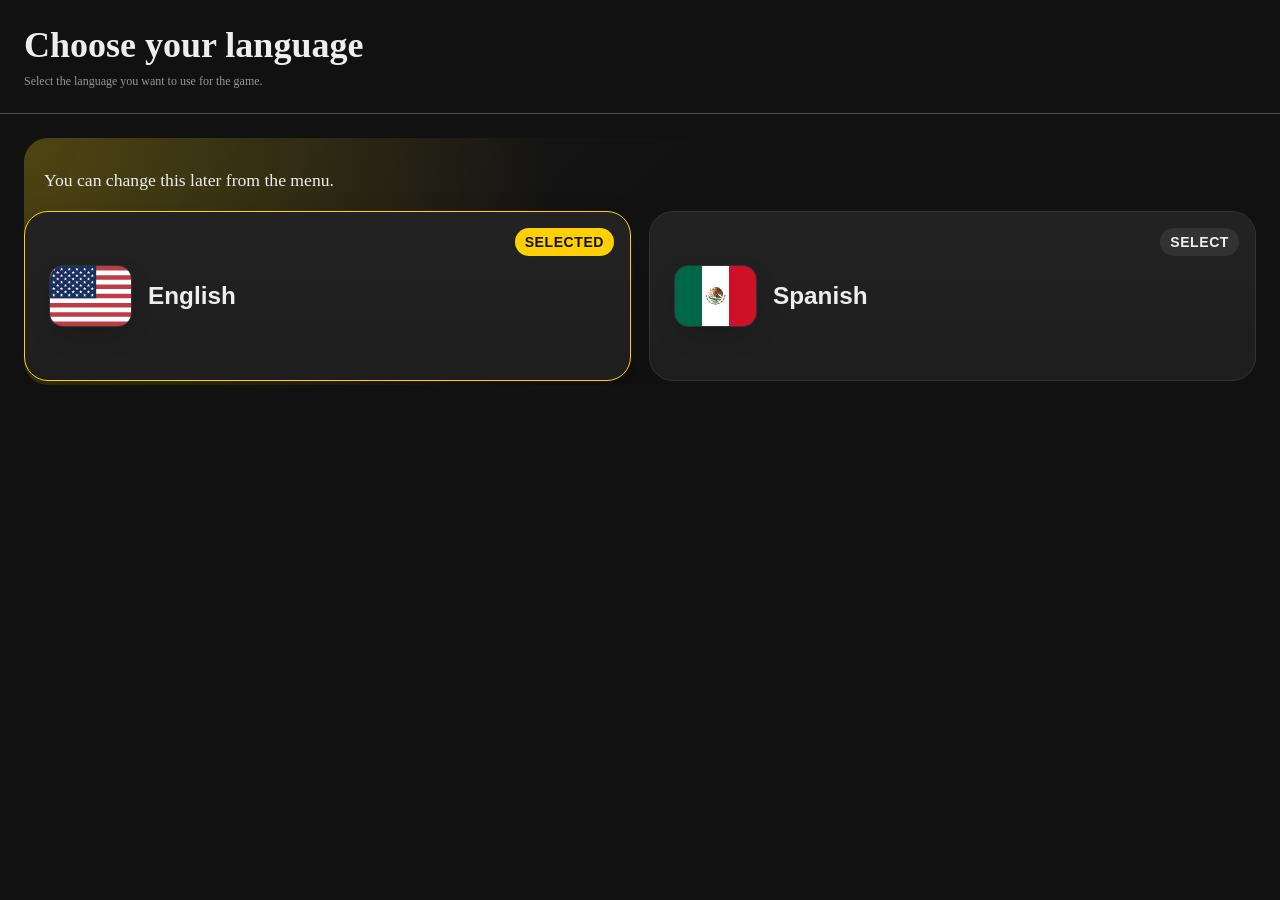
<file: webgame/index.html>
<!DOCTYPE html>
<html lang="en">
  <head>
    <meta charset="UTF-8" />
    <meta name="viewport" content="width=device-width, initial-scale=1.0" />
    <title>Magium Game v0.6.0-preview.2</title>
    <style>
      /* Ensure the page background is fully black and remove default margins so
         the app's 24px padding doesn't produce a lighter border on mobile */
      html,
      body {
        height: 100%;
        margin: 0;
        /* Defer to app theme CSS variables so body adapts to chosen theme */
        background: var(--bg, #111);
        color: var(--text, #eee);
        /* Base UI font size */
        font-size: 18px;
      }
      /* Make scrollbars on mobile less intrusive */
      body {
        -webkit-font-smoothing: antialiased;
        -moz-osx-font-smoothing: grayscale;
      }
      /* Ensure root container fills the body for proper iframe and fullscreen behavior */
      #root {
        height: 100%;
        display: flex;
        flex-direction: column;
      }
    </style>
    <script type="module" crossorigin src="./assets/index-ByXGnhnT.js"></script>
    <link rel="stylesheet" crossorigin href="./assets/index-D6ZuIBnN.css">
  </head>
  <body>
    <div id="root"></div>
    <script>
      // Ensure initial theme class is applied before the app mounts so body
      // background and other global styles reflect user's saved preference.
      ;(function () {
        try {
          var raw = null
          try {
            raw = localStorage.getItem('magium:styles')
          } catch (e) {
            raw = null
          }
          if (raw) {
            try {
              var prefs = JSON.parse(raw)
              if (prefs && prefs.palette) {
                document.documentElement.classList.add('theme-' + String(prefs.palette))
              }
            } catch (e) {
              /* ignore JSON errors */
            }
          }
        } catch (e) {
          /* ignore */
        }
      })()

      // Helper shim for tests / traversal: if the game exposes a global
      // `magium` object with `routeId`, propagate it onto <section>
      // elements as `data-route-id`. Also observe mutations so dynamically
      // rendered sections receive the attribute.
      ;(function () {
        try {
          if (typeof window === 'undefined' || typeof document === 'undefined') return
          function applyRouteId() {
            try {
              var mg = window.magium
              var rid = mg && mg.routeId
              if (typeof rid !== 'undefined' && rid !== null) {
                var s = document.querySelector('section')
                if (s) s.setAttribute('data-route-id', String(rid))
              }
            } catch (e) {
              /* ignore */
            }
          }
          // Apply on DOMContentLoaded and periodically for safety
          document.addEventListener('DOMContentLoaded', function () {
            applyRouteId()
            // Observe for added/changed section elements if supported
            if (typeof MutationObserver !== 'undefined') {
              var mo = new MutationObserver(function () {
                applyRouteId()
              })
              mo.observe(document.documentElement || document.body, {
                childList: true,
                subtree: true,
              })
            }
            // Also run a periodic check in case the game sets routeId later
            if (typeof setInterval !== 'undefined') setInterval(applyRouteId, 500)
          })
        } catch (e) {
          /* ignore */
        }
      })()
    </script>
  </body>
</html>
</file>
<file: webgame/assets/index-D6ZuIBnN.css>
.toast-overlay{position:fixed;inset:0;display:grid;place-items:center;background:var(--overlay-weak);pointer-events:none}.toast-box{background:var(--panel-bg);color:var(--text);padding:var(--space-md) var(--space-lg);border-radius:var(--radius-lg);box-shadow:0 18px 48px #00000026;width:100%;max-width:var(--toast-max-width);text-align:center;pointer-events:auto}.toast-sub{font-size:var(--font-size-btn);opacity:.95;margin-bottom:6px}.toast-title{font-weight:800;font-size:var(--font-size-title);margin-bottom:var(--space-xxs)}.toast-meta{font-size:var(--font-size-meta);opacity:.9}.btn.danger{background:var(--danger-bg);border:1px solid var(--danger-border);color:var(--danger-text, #fff);box-shadow:0 0 0 1px #00000005 inset}.btn.primary{font-size:var(--font-size-btn)}.btn.secondary{border:1px solid var(--panel-border);font-size:calc(var(--font-size-btn) - 2px)}.btn.slot-btn{padding:6px 10px;font-size:var(--font-size-base)}.btn.slot-btn.secondary{font-size:calc(var(--font-size-base) - 2px)}.disabled,.btn[disabled],.btn[aria-disabled=true]{opacity:.35;cursor:not-allowed;pointer-events:none}.danger,.btn.danger{background:var(--danger-bg);border:1px solid var(--danger-border);color:var(--danger-text, #fff)}.confirm-overlay{position:fixed;inset:0;display:flex;align-items:center;justify-content:center;background:#0006;z-index:2000;pointer-events:auto}.confirm-box{background:var(--bg);color:var(--fg);border-radius:6px;padding:18px;min-width:320px;max-width:90%;box-shadow:0 8px 24px #00000059;text-align:left}.confirm-title{font-weight:700;margin-bottom:8px}.confirm-message{margin-bottom:14px}.confirm-actions{display:flex;gap:10px;justify-content:flex-end}.confirm-box .btn{min-width:86px}.content-area{box-sizing:border-box;padding:var(--space-lg);background:var(--content-bg);color:var(--text)}@media(max-width:640px){.content-area{padding:var(--space-sm)}}.content-area .section-main{width:100%;line-height:1.6;padding:0;transform:translateZ(0);backface-visibility:hidden}.content-area .nav-grid{margin-top:var(--space-lg);margin-bottom:100px;display:grid;gap:var(--space-sm)}.content-area .nav-grid .warning-text{color:var(--warning-text, var(--status-fail))!important;text-align:left;padding:14px 18px;font-size:var(--font-size-btn);font-weight:600;min-height:var(--choice-min-height);display:block;background:transparent;border-radius:var(--radius)}.warning-hidden{display:none!important}.content-area .warning-hidden{display:none}.menu-button{display:flex;align-items:center;justify-content:flex-start;width:100%;padding:14px 18px;font-size:var(--font-size-menu-btn);text-align:left;gap:12px}.menu-button.disabled{opacity:.6;pointer-events:none}.menu-button.danger{background:var(--danger-bg);border:1px solid var(--danger-border);color:var(--danger-text, #fff)}.menu-dialog{position:fixed;top:0;right:0;height:100%;width:fit-content;min-width:220px;max-width:90vw;background:var(--bg);border-left:1px solid var(--panel-border);z-index:2001;padding:var(--space-md);display:flex;flex-direction:column;gap:var(--space-xs);box-sizing:border-box;overflow-x:hidden}.menu-dialog .contact-dialog,.menu-dialog .contact-dialog p,.menu-dialog .contact-dialog li,.menu-dialog .contact-dialog a{overflow-wrap:anywhere;word-break:break-word;white-space:normal}@media(min-width:640px){.menu-dialog{min-width:420px;max-width:60vw}}.menu-dialog .menu-button{width:auto;min-width:160px}.menu-overlay{position:fixed;inset:0;background:var(--overlay-bg);z-index:2000}.menu-header{display:flex;justify-content:space-between;align-items:center}.menu-title{font-weight:600}.menu-close-btn{background:transparent;border:none;color:var(--text);font-size:var(--font-size-base)}.menu-grid{display:grid;gap:var(--space-xs)}.icon{font-size:var(--font-size-base)}.menu-label{font-size:var(--font-size-btn);font-weight:600;margin-left:5px;white-space:nowrap;overflow:hidden;text-overflow:ellipsis}@media(min-width:640px){.menu-dialog.contact-dialog{width:auto;min-width:480px;max-width:60vw}}.menu-version{margin-top:auto;padding-top:var(--space-md);font-size:calc(var(--font-size-base) * .85);color:var(--muted);text-align:center;-webkit-user-select:none;user-select:none}.menu-dialog .menu-version{text-align:right}.back-btn{padding:var(--space-xxs) var(--space-sm);border-radius:var(--radius);display:inline-flex;align-items:center;background:transparent;border:1px solid var(--btn-back-color);color:var(--btn-back-color);cursor:pointer}.btn.back-btn,button.back-btn,.btn.back-btn.accent,.back-btn.accent{background:transparent;border-color:var(--btn-back-color);color:var(--btn-back-color)}header.app-header{display:flex;gap:12px;align-items:center;overflow:hidden;position:sticky;top:0;background:var(--bg);z-index:1000;padding-top:var(--space-lg);padding-bottom:var(--space-lg);padding-left:var(--space-lg);padding-right:var(--space-lg);border-bottom:1px solid var(--header-border);flex-shrink:0}.header-left{min-width:0;display:flex;gap:8px;flex-direction:column;flex:1 1 auto}.header-title{margin:0;white-space:nowrap;overflow:hidden;text-overflow:ellipsis}.header-subtitle{opacity:.6;font-size:var(--font-size-meta);white-space:nowrap;overflow:hidden;text-overflow:ellipsis}.header-buttons{display:flex;gap:10px;align-items:center;flex:0 0 auto}:root{--bg: #111;--content-bg: #111;--text: #eee;--muted: rgba(255, 255, 255, .6);--panel-bg: #1e1e1e;--panel-border: #333;--accent: #ffd000;--accent-muted: rgba(204, 170, 0, .3);--status-success: #3a773a;--status-success-bg: rgba(58, 119, 58, .12);--status-success-text: #b6f5b6;--status-fail: #773333;--status-fail-bg: rgba(119, 34, 34, .12);--status-fail-text: #ffb3b3;--status-danger: #773333;--status-danger-bg: #552222;--status-danger-border: #773333;--status-disabled-bg: #5a0f0f;--status-disabled-border: rgb(192, 0, 0);--status-disabled-text: rgba(255, 255, 255, .6);--success: var(--status-success);--success-bg: var(--status-success-bg);--success-text: var(--status-success-text);--fail: var(--status-fail);--fail-bg: var(--status-fail-bg);--fail-text: var(--status-fail-text);--danger: var(--status-danger);--danger-bg: var(--status-danger-bg);--danger-border: var(--status-danger-border);--disabled-bg: var(--status-disabled-bg);--disabled-border: var(--status-disabled-border);--font-family: Georgia, serif;--font-size-base: 18px;--font-size-btn: 16px;--font-size-menu-btn: 18px;--font-size-heading: 18px;--font-size-title: 22px;--font-size-meta: 12px;--font-size-small: 14px;--status-warning: #fce08a;--warning-text: #ff6b6b;--btn-back-color: #ffd000;--overlay-bg: rgba(0, 0, 0, .4);--overlay-weak: rgba(0, 0, 0, .25);--space-xxs: 4px;--space-xs: 8px;--space-sm: 12px;--space-md: 16px;--space-lg: 24px;--toast-max-width: 520px;--choice-min-height: 3em;--stat-action-size: 36px;--radius-xs: 3px;--radius-sm: 4px;--radius: 6px;--radius-md: 8px;--radius-lg: 12px;--base-font-size: var(--font-size-base);--choice-font-size: var(--font-size-btn);--btn-font-size: var(--font-size-btn);--heading-font-size: var(--font-size-heading)}.theme-dark{--bg: #111;--content-bg: #111;--text: #eee;--muted: rgba(255, 255, 255, .6);--panel-bg: #1e1e1e;--panel-border: #333;--accent: #ffd000;--accent-muted: rgba(204, 170, 0, .3);--header-border: rgba(120, 120, 120, .6);--status-success: #3a773a;--status-success-bg: rgba(58, 119, 58, .12);--status-success-text: #b6f5b6;--status-fail: #773333;--status-fail-bg: rgba(119, 34, 34, .12);--status-fail-text: #ffb3b3;--warning-text: #ff6b6b;--status-disabled-bg: #757070;--status-disabled-border: #696868;--status-disabled-text: rgb(255, 243, 243);--btn-back-color: #ffd000;--overlay-bg: rgba(0, 0, 0, .4);--overlay-weak: rgba(0, 0, 0, .25)}.theme-light{--bg: #ffffff;--content-bg: #ffffff;--text: #0b0b0b;--muted: rgba(0, 0, 0, .55);--panel-bg: #f6f6f6;--panel-border: #e6e6e6;--accent: #2c73dd;--accent-muted: rgba(30, 91, 184, .3);--header-border: rgba(0, 0, 0, .06);--status-success: #2e6b2e;--status-success-bg: rgba(53, 122, 14, .25);--status-success-text: #1f4f1f;--status-fail: #8a2b2b;--status-fail-bg: rgba(138, 43, 43, .25);--status-fail-text: #661818;--warning-text: #ff0000;--status-danger: #8a2b2b;--status-danger-bg: rgba(138, 43, 43, .12);--status-danger-text: #661818;--status-danger-border: #8a2b2b;--danger-text: var(--status-danger-text);--status-disabled-bg: #cac3c3;--status-disabled-border: #e0e0e0;--status-disabled-text: rgba(0, 0, 0, .4);--btn-back-color: #2c73dd;--overlay-bg: rgba(0, 0, 0, .22);--overlay-weak: rgba(0, 0, 0, .15)}.bg-solid{background:var(--bg)}.bg-paper{background-image:linear-gradient(180deg,#ffffff05,#00000005);background-color:var(--bg)}.bg-grid{background-image:linear-gradient(0deg,rgba(255,255,255,.02) 1px,transparent 1px),linear-gradient(90deg,rgba(255,255,255,.02) 1px,transparent 1px);background-size:24px 24px;background-color:var(--bg)}.btn{background:var(--panel-bg);color:var(--text);border:1px solid var(--panel-border);border-radius:var(--radius);padding:10px 14px;cursor:pointer;font-size:var(--font-size-btn)}.btn[disabled],.btn[aria-disabled=true]{background:var(--disabled-bg);border:1px solid var(--disabled-border)}.btn.menu{display:block;width:100%;justify-content:flex-start;padding:14px 18px;font-size:var(--font-size-menu-btn);text-align:left}.btn.danger{background:var(--danger-bg);border:1px solid var(--danger-border)}.btn.hidden{display:none}.section-main{width:100%;max-width:100%;line-height:1.6}.banner-list{display:grid;gap:8px;margin-bottom:12px}.banner-success{background:var(--status-success-bg);border:1px solid var(--status-success);color:var(--status-success-text);padding:8px 10px;border-radius:6px;font-size:var(--font-size-btn)}.banner-fail{background:var(--status-fail-bg);border:1px solid var(--status-fail);color:var(--status-fail-text);padding:8px 10px;border-radius:6px;font-size:var(--font-size-btn)}.magium-root{height:100vh;height:100dvh;display:flex;flex-direction:column;overflow:clip;color:var(--text);font-family:var(--font-family);font-size:var(--font-size-base);background:var(--bg)}.content-area{box-sizing:border-box;padding:var(--space-lg);background:var(--content-bg);color:var(--text);flex:1 1 auto;min-width:0;min-height:0;overflow-y:auto;contain:layout paint style}@media(max-width:640px){.content-area{padding:var(--space-md)}}.layout-row{display:flex;gap:0;flex:1 1 auto;min-height:0;overflow:clip}.side-menu{min-width:200px;width:auto;box-sizing:border-box;padding:var(--space-md);background:var(--content-bg);margin-right:0;position:sticky;top:0;max-height:100vh;max-height:100dvh;overflow-y:auto;display:flex;flex-direction:column;flex:0 0 auto;transition:width .16s ease,min-width .16s ease}.side-menu.collapsed{width:56px;min-width:56px;padding-left:.25rem;padding-right:.25rem}.side-menu .menu-hamburger{width:48px;height:48px;padding:0}.side-menu .menu-hamburger .icon{font-size:calc(var(--font-size-base) * 1.25)}.side-menu .side-menu-inner{display:flex;flex-direction:column;gap:var(--space-sm)}.side-menu .menu-version{text-align:right}.side-menu .side-menu-hamburger{display:flex;justify-content:flex-end;padding-right:var(--space-sm);padding-left:0}.side-menu .menu-hamburger{width:40px;height:40px;padding:0}.side-menu.collapsed .menu-hamburger{margin-right:8px}.side-menu .side-menu-grid{display:flex;flex-direction:column;gap:var(--space-sm)}.side-menu.collapsed .side-menu-grid{display:none}.side-menu .menu-button{text-align:left}.side-menu.collapsed .menu-button{text-align:center;padding-left:.5rem;padding-right:.5rem;overflow:hidden;white-space:nowrap}.side-menu .menu-label{white-space:normal;overflow:visible;text-overflow:unset;margin-left:6px}.content-area .section-main{width:100%;line-height:1.6;padding:0}.content-area .text-block{white-space:pre-wrap;margin:0 0 16px;padding:0;overflow-x:hidden;overflow-wrap:break-word}.content-area .nav-grid{margin-top:var(--space-lg);display:grid;gap:var(--space-sm)}.content-area .nav-grid button.btn.menu{min-height:var(--choice-min-height);text-align:left;white-space:normal;overflow-wrap:anywhere}.controls{margin-top:20px;display:flex;gap:var(--space-sm);align-items:center;flex-wrap:wrap}.controls .btn{min-width:96px}.choice-button{display:block;width:100%;justify-content:flex-start;padding:14px 18px;font-size:var(--font-size-menu-btn);text-align:left;min-height:var(--choice-min-height);white-space:normal;overflow-wrap:anywhere}.theme-light .choice-button{background:#f0f0f0}.achievements-section{margin-bottom:var(--space-lg);padding:var(--space-md);border-radius:var(--radius-md);background:var(--panel-bg);border:1px solid var(--panel-border)}.achievement-list{list-style:none;padding:0;margin:0;display:grid;gap:var(--space-xs);width:100%;box-sizing:border-box}.achievement-item{width:100%;box-sizing:border-box;max-width:100%;padding:var(--space-xs) var(--space-sm);border-radius:var(--radius);border:1px solid var(--panel-border);background:transparent;color:var(--muted);display:grid;grid-template-columns:minmax(0,1fr) auto;gap:var(--space-sm);align-items:center;overflow:hidden}.achievement-item.unlocked{border-color:var(--status-success);background:var(--status-success-bg);color:var(--status-success-text)}.achievement-title{font-size:var(--font-size-btn);color:var(--muted);min-width:0;overflow-wrap:anywhere}.achievement-item.unlocked .achievement-title{color:var(--status-success-text)}.achievement-meta{margin-top:var(--space-xxs);font-size:var(--font-size-meta);opacity:.9;color:var(--muted);overflow-wrap:break-word}.achievement-status{font-size:var(--font-size-meta);opacity:.8;justify-self:end}.achievement-status.unlocked{opacity:.9;color:var(--status-success-text);font-weight:700}.achievement-status.locked{opacity:.7;color:var(--muted)}.achievements-root{padding:var(--space-lg);font-family:var(--font-family);background:var(--content-bg)}header.app-header.achievements-header{padding-top:0;padding-bottom:0}.notice-muted{opacity:.7}.stats-root{padding:var(--space-lg);font-family:var(--font-family);background:var(--content-bg)}.stats-heading{margin:0;font-size:var(--font-size-btn)}.stats-available{margin-left:auto;font-weight:600}.stats-available-mobile{font-weight:600;padding:var(--space-sm) 0;border-bottom:1px solid var(--panel-border);margin-bottom:var(--space-md)}.gate-warning{margin-top:var(--space-xs);padding:var(--space-xs) var(--space-sm);border-radius:var(--radius);color:var(--status-warning);font-size:var(--font-size-small)}.stats-grid{display:grid;gap:var(--space-md);width:100%;max-width:none;box-sizing:border-box;grid-template-columns:1fr}@media(min-width:640px){.stats-grid{grid-template-columns:repeat(auto-fill,minmax(200px,1fr));justify-content:space-evenly}}.stat-card{display:flex;flex-direction:column;gap:var(--space-sm);padding:var(--space-md);background:var(--panel-bg);border:1px solid var(--panel-border);border-radius:var(--radius-md);box-sizing:border-box;transition:transform .15s ease,box-shadow .15s ease}@media(max-width:640px){.stat-card{flex-direction:row;align-items:center;padding:var(--space-xs) var(--space-sm);gap:var(--space-sm)}.stat-card .stat-card-header{flex:1;display:grid;grid-template-columns:auto minmax(0,1fr);gap:var(--space-sm);align-items:center}.stat-card .stat-card-header .stat-label{min-width:0}.stat-card .stat-card-header .stat-display{justify-self:end;text-align:right}.stat-card .stat-card-controls{display:flex;gap:var(--space-xs);flex-shrink:0}}@media(min-width:640px){.stat-card{min-height:140px}.stat-card:hover:not(.disabled){transform:translateY(-2px);box-shadow:0 4px 12px #00000026}.stat-card .stat-card-header{flex:1;display:flex;flex-direction:column;gap:var(--space-xs)}.stat-card .stat-card-header .stat-label{font-weight:600;font-size:var(--font-size-base)}.stat-card .stat-card-header .stat-display{font-size:var(--font-size-title);color:var(--text);font-weight:700}.stat-card .stat-card-controls{display:grid;grid-template-columns:1fr 1fr;gap:var(--space-sm)}.stat-card .stat-card-controls .stat-button{width:100%;height:36px;font-size:16px;font-weight:700}}.stat-card.disabled{opacity:.5;pointer-events:none}.stat-card.static-stat{background:var(--panel-bg-highlight, var(--panel-bg));border-color:var(--accent-muted, var(--accent, var(--panel-border)));border-width:2px}.stat-label{color:var(--text)}.stat-display{opacity:.9}.stat-button-placeholder{width:var(--stat-action-size);height:var(--stat-action-size)}@media(min-width:640px){.stat-button-placeholder{width:100%;height:36px}}.stat-button{width:var(--stat-action-size);height:var(--stat-action-size);display:inline-flex;align-items:center;justify-content:center;padding:0;background:var(--panel-bg);color:var(--text);border:1px solid var(--panel-border);border-radius:var(--radius);cursor:pointer;font-size:var(--font-size-btn);transition:all .15s ease}.stat-button:hover:not(:disabled){background:var(--panel-border);transform:scale(1.05)}.stat-button:active:not(:disabled){transform:scale(.95)}.stat-row{display:grid;grid-template-columns:auto minmax(0,1fr) repeat(2,var(--stat-action-size));gap:var(--space-sm);align-items:center;padding:var(--space-xs) var(--space-sm);background:var(--panel-bg);border:1px solid var(--panel-border);border-radius:var(--radius-md);width:100%;box-sizing:border-box}.stat-row.disabled{opacity:.5;pointer-events:none}.stat-row.static-stat{background:var(--panel-bg-highlight, var(--panel-bg));border-color:var(--accent, var(--panel-border))}.save-root{padding:var(--space-lg);font-family:var(--font-family);color:var(--text);background:var(--content-bg);min-height:100vh}.save-header{display:flex;gap:var(--space-md);align-items:baseline}.slot-bulk-actions{display:flex;justify-content:center;gap:var(--space-md);padding:var(--space-sm) 0;margin-bottom:var(--space-sm)}.slot-bulk-btn{display:inline-flex;align-items:center;gap:var(--space-xs);padding:var(--space-xs) var(--space-lg);font-size:var(--font-size-btn);min-height:40px}.slot-list{width:100%}.slot-columns{display:flex;align-items:flex-start;gap:0}.slot-column{flex:1;min-width:0;display:flex;flex-direction:column;gap:var(--space-sm)}.slot-column+.slot-column{border-left:1px solid var(--panel-border);padding-left:var(--space-md);margin-left:var(--space-md)}.slot-row{display:grid;grid-template-columns:minmax(80px,1fr) auto;gap:var(--space-sm);align-items:center;min-height:60px}.slot-info{min-width:0;overflow:hidden}.slot-actions{display:flex;gap:var(--space-xs);flex-shrink:0}.slot-savename{padding:var(--space-xs) var(--space-sm);border-radius:var(--radius-sm);border:1px solid var(--panel-border);background:var(--panel-bg);color:var(--text);width:100%;min-width:80px;max-width:480px;box-sizing:border-box;font-size:var(--font-size-base);grid-column:1/2}@media(max-width:640px){.slot-row.editing{display:flex;gap:var(--space-xs);align-items:center}.slot-row.editing .slot-savename{max-width:calc(100% - 160px);min-width:80px;flex:1 1 auto}.slot-row.editing .slot-edit-btn{flex:0 0 auto;white-space:nowrap}}.slot-edit-btn{white-space:nowrap;margin-left:var(--space-xs)}.slot-row.editing .slot-btn.save,.slot-row.editing .slot-btn.load,.slot-row.editing .slot-btn.export,.slot-row.editing .slot-btn.delete{visibility:hidden;pointer-events:none;opacity:0}@media(min-width:640px){.slot-row.editing{grid-template-columns:minmax(0,480px) max-content max-content 1fr;justify-items:start;gap:var(--space-xs)}.slot-row.editing .slot-savename{max-width:100%;margin-right:0}.slot-row.editing .slot-edit-btn{margin-left:var(--space-xs)}}.slot-btn{padding:0;border-radius:var(--radius);border:1px solid var(--panel-border);background:var(--panel-bg);color:var(--text);cursor:pointer;display:inline-flex;align-items:center;justify-content:center;width:50px;height:50px;min-width:50px;min-height:50px;flex-shrink:0}@media(max-width:640px){.slot-btn{width:45px;height:45px;min-width:45px;min-height:45px}}.slot-btn svg{width:20px;height:20px}.slot-btn.load.enabled{background:var(--status-success-bg);border-color:var(--status-success);color:var(--status-success-text)}.slot-btn.disabled,.slot-btn.disabled[disabled]{background:var(--status-disabled-bg);cursor:not-allowed}.slot-btn.delete{background:var(--status-danger-bg);border-color:var(--status-danger-border)}.slot-title{font-weight:600;cursor:pointer;font-size:var(--font-size-btn)}.slot-title.empty{color:var(--muted)}.slot-meta{font-size:var(--font-size-meta);opacity:.7}.theme-settings{display:grid;gap:var(--space-sm)}.panel-heading{font-weight:700;margin-bottom:var(--space-xs)}.options-grid{display:grid;gap:var(--space-xs)}.theme-option,.background-option{padding:var(--space-sm);border-radius:var(--radius);border:1px solid var(--panel-border);cursor:pointer;display:flex;gap:var(--space-xs);align-items:center}.theme-swatch{width:28px;height:18px;border-radius:var(--radius-xs);border:1px solid rgba(0,0,0,.2)}.theme-swatch.theme-dark{background:#000}.theme-swatch.theme-light{background:#fff}.option-label{text-transform:capitalize}.checkmark{margin-left:auto;opacity:.8}:export{mobileBreakpoint:640px;desktopBreakpoint:1008px}.contact-form{display:flex;flex-direction:column;gap:var(--space-sm)}.contact-intro{font-size:.95em;color:var(--text-muted);margin-bottom:6px}.contact-form label{display:flex;flex-direction:column;gap:6px}.contact-form input,.contact-form textarea{padding:8px;border:1px solid var(--panel-border);background:var(--panel);color:var(--text);border-radius:4px}.contact-instructions{margin-top:8px;font-size:.95em;color:var(--text-muted)}.contact-alt{margin-top:8px;font-size:.9em;color:var(--text-muted)}.contact-actions{display:flex;gap:8px;align-items:center}.contact-actions .btn-primary{padding:10px 18px;font-size:1rem;min-width:80px;height:44px;border-radius:6px}.contact-result{color:var(--text-muted)}.contact-dialog{max-width:520px;width:92%;left:50%;transform:translate(-50%);top:10%;height:auto;max-height:90vh;overflow-y:auto;box-sizing:border-box}@media(min-width:640px){.contact-dialog{width:auto;min-width:480px;max-width:60vw;top:50%;transform:translate(-50%,-50%)}}.about-sep{border:none;border-top:1px solid var(--panel-border);margin:14px 0;width:100%}.language-screen{position:relative;overflow:hidden;padding:12px 0 4px}.language-screen:before{content:"";position:absolute;inset:0;border-radius:24px;background:radial-gradient(circle at top left,var(--accent-muted) 0%,transparent 42%),linear-gradient(135deg,rgba(255,255,255,.04),transparent 60%);pointer-events:none}.language-hint{position:relative;margin:20px;color:var(--text-muted);font-size:.98rem}.language-grid{position:relative;display:grid;grid-template-columns:repeat(auto-fit,minmax(240px,1fr));gap:18px}.language-card{position:relative;display:grid;grid-template-columns:auto 1fr;gap:16px;align-items:center;min-height:170px;padding:24px;border:1px solid var(--panel-border);border-radius:24px;background:linear-gradient(180deg,rgba(255,255,255,.02),transparent),var(--panel-bg);color:var(--text);text-align:left;cursor:pointer;transition:transform .14s ease,border-color .14s ease,box-shadow .14s ease}.language-card:hover,.language-card:focus-visible{transform:translateY(-2px);border-color:var(--accent);box-shadow:0 14px 32px #00000024;outline:none}.language-card.selected{border-color:var(--accent);box-shadow:0 16px 36px #0000002e}.language-flag{display:flex;align-items:center;justify-content:center;width:4.5rem;aspect-ratio:4/3;overflow:hidden;border:1px solid var(--panel-border);border-radius:14px;background:var(--panel-bg);box-shadow:0 10px 24px #0000001a}.language-flag-image{display:block;width:100%;height:100%;object-fit:cover}.language-copy{display:grid;gap:0}.language-name{font-size:1.35rem;font-weight:700}.language-badge{position:absolute;right:16px;top:16px;display:inline-flex;align-items:center;justify-content:center;padding:6px 10px;border-radius:999px;background:#ffffff14;color:var(--text-muted);font-size:.78rem;font-weight:700;letter-spacing:.04em;text-transform:uppercase}.language-badge.selected{background:var(--accent);color:var(--bg)}@media(max-width:767px){.language-card{min-height:148px;padding:20px}.language-flag{width:3.75rem}}
</file>
